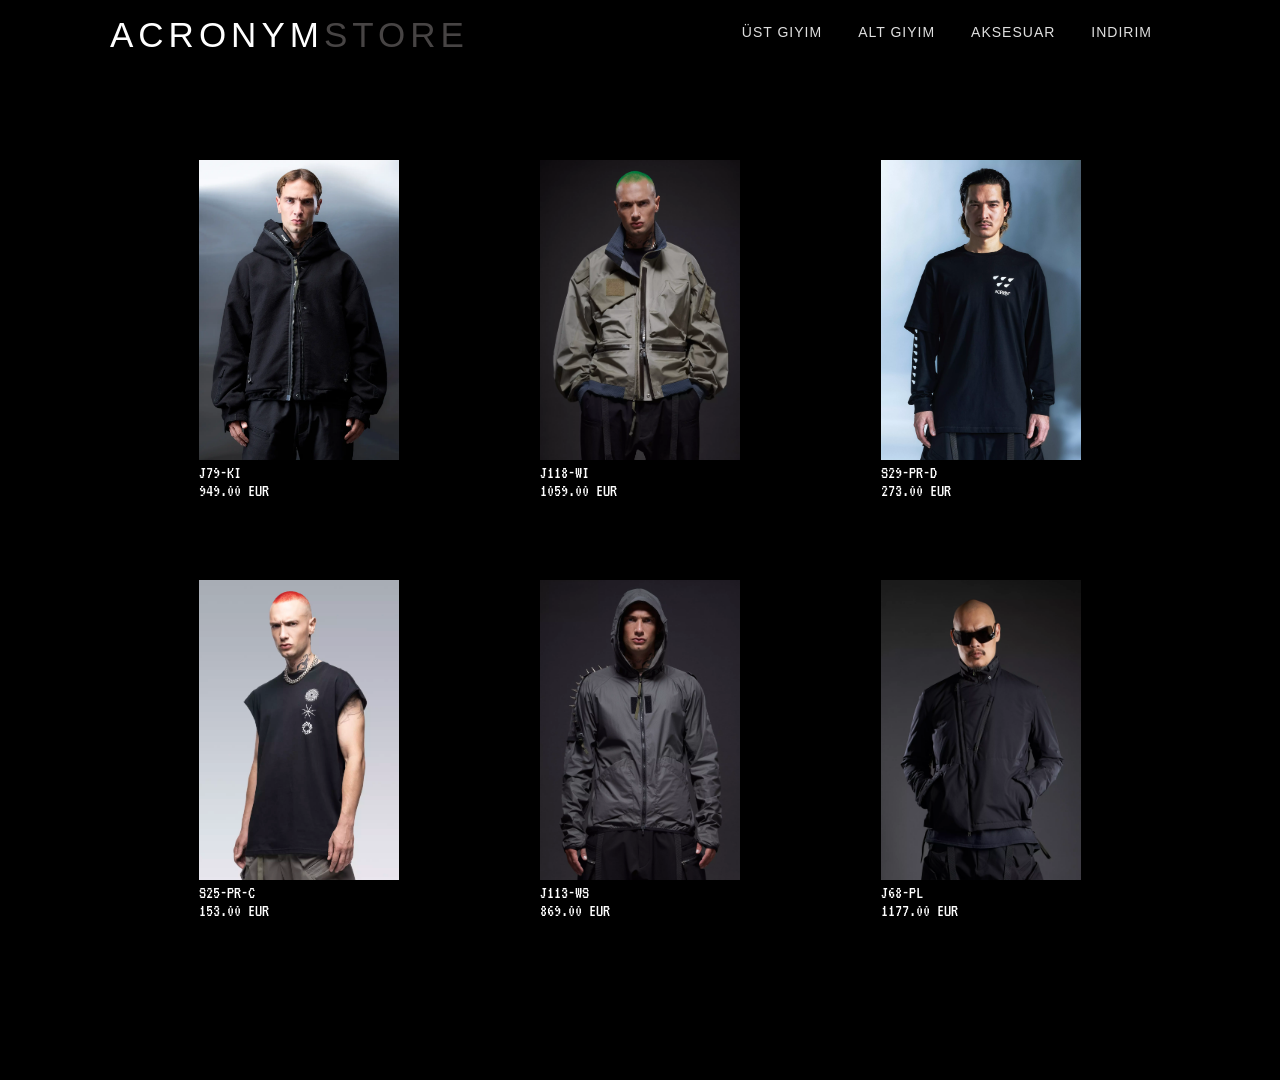
<file: ust.html>
<!DOCTYPE html>
<html lang="en">
<head>
    <meta charset="UTF-8">
    <meta name="viewport" content="width=device-width, initial-scale=1.0">
    <title>ACRONYM®</title>
    <link rel="stylesheet" href="ust.css">
    <link rel="preconnect" href="https://fonts.googleapis.com">
    <link rel="preconnect" href="https://fonts.gstatic.com" crossorigin>
    <link rel="icon" href="images/acronym-loago.png">
    <link href="https://fonts.googleapis.com/css2?family=Atkinson+Hyperlegible+Mono:ital,wght@0,200..800;1,200..800&family=Fascinate&family=Jacquard+24&family=Jersey+10&family=Montserrat:wght@100..900&family=Nabla&family=Nunito+Sans:ital,opsz,wght@0,6..12,200..1000;1,6..12,200..1000&family=Open+Sans:ital,wght@0,300..800;1,300..800&family=Rubik+Glitch&family=Rubik+Iso&family=VT323&family=Xanh+Mono:ital@0;1&display=swap" rel="stylesheet">
</head>
<body>
    <header class="ust">

        <div class="topbar">
            <div class="ust-icerik">

                <div class="logo">
                    <a href="index.html">ACRONYM<span>STORE</span></a>
                </div>

                <nav id="nav">
                    <ul>
                        <li><a href="ust.html">Üst Giyim</a></li>
                        <li><a href="alt.html">Alt Giyim</a></li>
                        <li><a href="aks.html">Aksesuar</a></li>
                        <li><a href="ind.html">Indirim</a></li>
                    </ul>
                </nav>
            </div>
        </div>
    </header>
    <div id="icerikler">
        <div class="icerik">
            <img src="images/ürün/ust/ust11.jpeg" alt="">
            <p>J79-KI</p>
            <p>949.00 EUR</p>
        </div>
        <div class="icerik">
            <img src="images/ürün/ust/ust2.jpeg" alt="">
            <p>J118-WI</p>
            <p>1059.00 EUR</p>
        </div>
        <div class="icerik">
            <img src="images/ürün/ust/ust3.jpeg" alt="">
            <p>S29-PR-D</p>
            <p>273.00 EUR</p>
        </div>
        <div class="icerik">
            <img src="images/ürün/ust/ust4.jpeg" alt="">
            <p>S25-PR-C</p>
            <p>153.00 EUR</p>
        </div>
        <div class="icerik">
            <img src="images/ürün/ust/ust5.jpeg" alt="">
            <p>J113-WS</p>
            <p>869.00 EUR</p>
        </div>
        <div class="icerik">
            <img src="images/ürün/ust/ust6.jpeg" alt="">
            <p>J68-PL</p>
            <p>1177.00 EUR</p>
        </div>
    </div>
</body>
</html>
</file>
<file: ust.css>
* {
    margin: 0;
    padding: 0;
    box-sizing: border-box;
}

body {
    font-family: 'Raleway', sans-serif;
    background: #000000;
    color: #333;
}

.temizle {
    clear: both;
}

.topbar {
    position: fixed;
    top: 0;
    left: 0;
    width: 100%;
    z-index: 100;
    background: rgba(0,0,0,0.35);
    backdrop-filter: blur(12px);
    -webkit-backdrop-filter: blur(12px);
}

.ust-icerik {
    max-width: 1100px;
    width: 100%;
    margin: 0 auto;
    padding: 15px 20px 10px 20px;
}

.logo {
    float: left;
}

.logo a {
    text-decoration: none;
    color: #fff;
    font-size: 35px;
    text-transform: uppercase;
    letter-spacing: 5px;
    font-family: 'Raleway', sans-serif;
}

.logo span {
    color: #474444;
}

#nav {
    float: right;
}

#nav ul {
    list-style: none;
}

#nav ul li {
    float: left;
    padding: 8px 18px;
}

#nav ul li a {
    text-decoration: none;
    font-size: 14px;
    color: #e0e0e0;
    text-transform: uppercase;
    letter-spacing: 1px;
    transition: 0.2s;
}

#nav ul li a:hover {
    color: #ffffff;
}

#icerikler {
    position: relative;
    display: grid;
    grid-template-columns: repeat(3, 1fr);
    width: 80%;
    min-height: 400px;
    margin: 120px auto;
    padding: 40px;
    overflow: hidden;
    gap: 80px;
    justify-items: center;
}

.icerik img {
    width: 200px;
}

.icerik p {
    color: white;
    font-family: "VT323", monospace;
    font-weight: 400;
    font-style: normal;
    font-size: large;
}

@media (max-width: 1024px) {
    #icerikler {
        grid-template-columns: repeat(2, 1fr);
        gap: 50px;
        width: 90%;
        margin: 100px auto;
    }
}

@media (max-width: 768px) {
    .ust-icerik {
        padding: 12px 15px 8px 15px;
    }

    .logo {
        float: none;
        text-align: center;
        margin-bottom: 8px;
    }

    .logo a {
        font-size: 28px;
        letter-spacing: 3px;
    }

    #nav {
        float: none;
        text-align: center;
    }

    #nav ul {
        display: inline-block;
    }

    #nav ul li {
        float: none;
        display: inline-block;
        padding: 6px 12px;
    }

    #nav ul li a {
        font-size: 12px;
    }

    #icerikler {
        grid-template-columns: 1fr;
        width: 95%;
        margin: 80px auto;
        padding: 20px;
        gap: 40px;
    }

    .icerik img {
        width: 160px;
    }

    .icerik p {
        font-size: medium;
    }
}

@media (max-width: 480px) {
    .logo a {
        font-size: 24px;
    }

    #nav ul li {
        padding: 5px 8px;
    }

    #nav ul li a {
        font-size: 11px;
        letter-spacing: 0.5px;
    }

    #icerikler {
        gap: 30px;
        margin: 60px auto;
        padding: 15px;
    }

    .icerik img {
        width: 130px;
    }

    .icerik p {
        font-size: small;
    }
}
</file>
